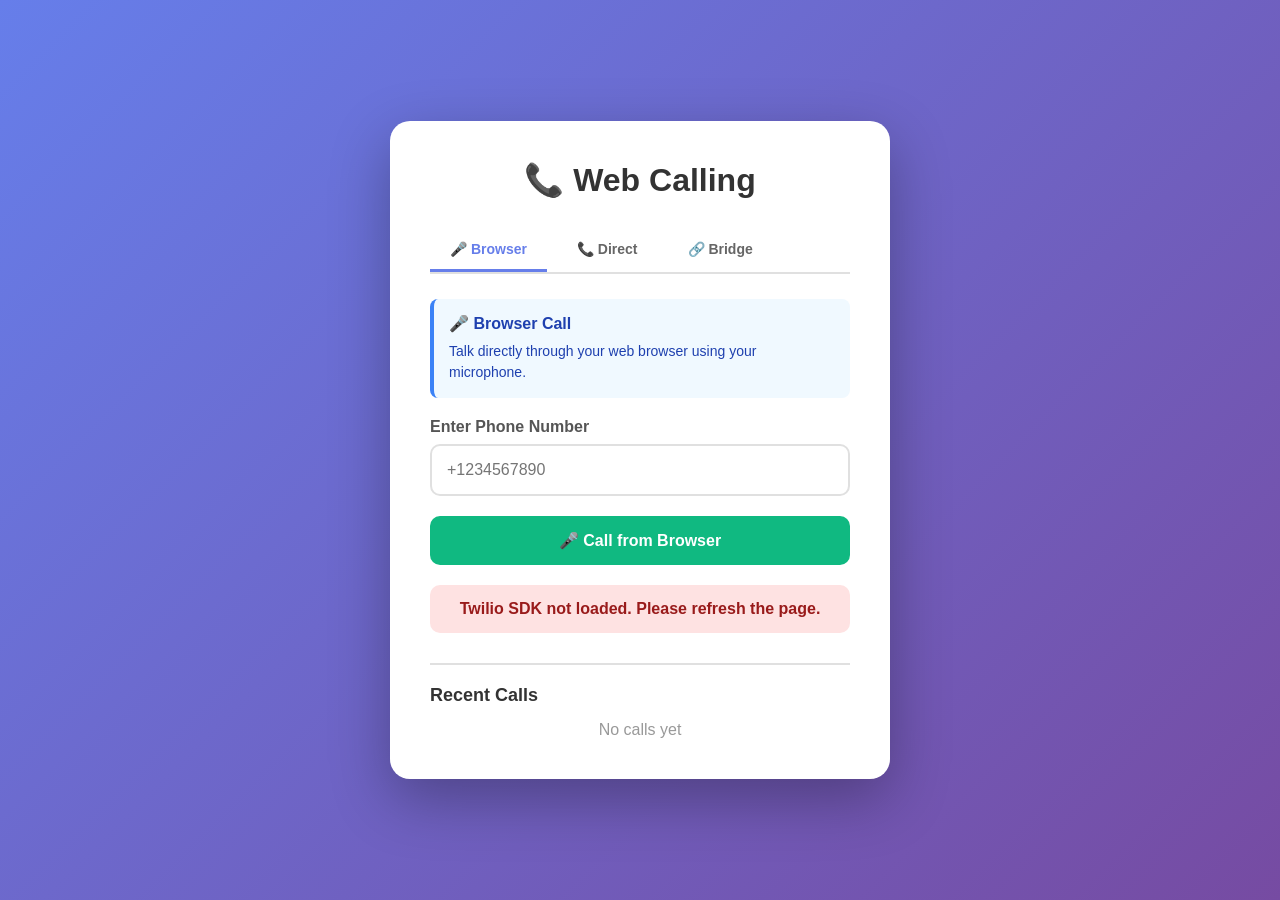
<file: templates/index.html>
<!DOCTYPE html>
<html lang="en">
<head>
    <meta charset="UTF-8">
    <meta name="viewport" content="width=device-width, initial-scale=1.0">
    <title>Web Calling Application</title>
    <!-- Twilio Voice SDK 2.16.0 (local, with cache-busting) -->
    <script type="text/javascript" src="/static/twilio-voice.min.js?cache_bust=202511120320" onerror="console.error('Failed to fetch local Twilio SDK:', event); loadTwilioFallback();"></script>
    <script>
        // Fallback to Twilio 1.x CDN if local fails
        function loadTwilioFallback() {
            console.log('Local Twilio SDK failed, trying CDN fallback...');
            const script = document.createElement('script');
            script.type = 'text/javascript';
            script.src = 'https://media.twiliocdn.com/sdk/js/client/releases/1.13.0/twilio.min.js';
            script.onload = () => console.log('Twilio 1.13.0 CDN loaded successfully');
            script.onerror = () => console.error('Twilio 1.13.0 CDN failed to load');
            document.head.appendChild(script);
        }

        try {
            console.log('Checking Twilio SDK load...');
            if (typeof Twilio === 'undefined' || typeof Twilio.Voice === 'undefined' || typeof Twilio.Voice.Device === 'undefined') {
                console.error('Twilio Voice SDK 2.16.0 not defined after load');
            } else {
                console.log('Twilio Voice SDK 2.16.0 loaded successfully:', Twilio);
                console.log('Twilio.Voice:', Twilio.Voice);
                console.log('Twilio.Voice.Device:', Twilio.Voice.Device);
            }
        } catch (e) {
            console.error('Twilio SDK execution error:', e);
        }

        // Log fetch details
        fetch('/static/twilio-voice.min.js?cache_bust=202511120320')
            .then(response => {
                console.log('Twilio SDK fetch headers:', {
                    status: response.status,
                    contentType: response.headers.get('Content-Type'),
                    csp: response.headers.get('Content-Security-Policy')
                });
                return response.text();
            })
            .then(text => {
                console.log('Twilio SDK first 100 chars:', text.substring(0, 100));
            })
            .catch(err => console.error('Twilio SDK fetch failed:', err));
    </script>

    <style>
        * {
            margin: 0;
            padding: 0;
            box-sizing: border-box;
        }

        body {
            font-family: 'Segoe UI', Tahoma, Geneva, Verdana, sans-serif;
            background: linear-gradient(135deg, #667eea 0%, #764ba2 100%);
            min-height: 100vh;
            display: flex;
            justify-content: center;
            align-items: center;
            padding: 20px;
        }

        .container {
            background: white;
            border-radius: 20px;
            padding: 40px;
            box-shadow: 0 20px 60px rgba(0,0,0,0.3);
            max-width: 500px;
            width: 100%;
        }

        h1 {
            color: #333;
            margin-bottom: 30px;
            text-align: center;
        }

        .tabs {
            display: flex;
            gap: 10px;
            margin-bottom: 25px;
            border-bottom: 2px solid #e0e0e0;
        }

        .tab {
            padding: 12px 20px;
            background: none;
            border: none;
            font-size: 14px;
            font-weight: 600;
            color: #666;
            cursor: pointer;
            transition: all 0.3s;
            border-bottom: 3px solid transparent;
        }

        .tab.active {
            color: #667eea;
            border-bottom-color: #667eea;
        }

        .tab-content {
            display: none;
        }

        .tab-content.active {
            display: block;
        }

        .info-box {
            background: #f0f9ff;
            border-left: 4px solid #3b82f6;
            padding: 15px;
            border-radius: 8px;
            margin-bottom: 20px;
        }

        .info-box strong {
            color: #1e40af;
            display: block;
            margin-bottom: 8px;
            font-size: 16px;
        }

        .info-box p {
            color: #1e40af;
            font-size: 14px;
            line-height: 1.5;
            margin: 0;
        }

        .phone-input-group {
            margin-bottom: 20px;
        }

        label {
            display: block;
            margin-bottom: 8px;
            color: #555;
            font-weight: 600;
        }

        input[type="tel"] {
            width: 100%;
            padding: 15px;
            border: 2px solid #e0e0e0;
            border-radius: 10px;
            font-size: 16px;
            transition: border-color 0.3s;
        }

        input[type="tel"]:focus {
            outline: none;
            border-color: #667eea;
        }

        .button-group {
            display: flex;
            gap: 10px;
            margin-top: 20px;
        }

        button:not(.tab) {
            flex: 1;
            padding: 15px;
            border: none;
            border-radius: 10px;
            font-size: 16px;
            font-weight: 600;
            cursor: pointer;
            transition: all 0.3s;
        }

        .call-btn {
            background: #10b981;
            color: white;
        }

        .call-btn:hover:not(:disabled) {
            background: #059669;
            transform: translateY(-2px);
            box-shadow: 0 5px 15px rgba(16, 185, 129, 0.4);
        }

        .hangup-btn {
            background: #ef4444;
            color: white;
            display: none;
        }

        .hangup-btn:hover:not(:disabled) {
            background: #dc2626;
            transform: translateY(-2px);
            box-shadow: 0 5px 15px rgba(239, 68, 68, 0.4);
        }

        button:disabled {
            opacity: 0.5;
            cursor: not-allowed;
        }

        .status {
            margin-top: 20px;
            padding: 15px;
            border-radius: 10px;
            text-align: center;
            font-weight: 600;
            display: none;
        }

        .status.success {
            background: #d1fae5;
            color: #065f46;
        }

        .status.error {
            background: #fee2e2;
            color: #991b1b;
        }

        .status.info {
            background: #dbeafe;
            color: #1e40af;
        }

        .audio-status {
            margin-top: 15px;
            padding: 12px;
            background: #f3f4f6;
            border-radius: 8px;
            text-align: center;
            font-size: 14px;
            display: none;
        }

        .audio-status.active {
            display: block;
            background: #dcfce7;
            color: #166534;
        }

        .call-history {
            margin-top: 30px;
            padding-top: 20px;
            border-top: 2px solid #e0e0e0;
        }

        .call-history h2 {
            font-size: 18px;
            color: #333;
            margin-bottom: 15px;
        }

        .call-item {
            background: #f9fafb;
            padding: 12px;
            border-radius: 8px;
            margin-bottom: 8px;
            display: flex;
            justify-content: space-between;
            align-items: center;
        }

        .call-number {
            font-weight: 600;
            color: #667eea;
        }

        .call-time {
            font-size: 12px;
            color: #666;
        }

        .call-badge {
            background: #667eea;
            color: white;
            padding: 4px 8px;
            border-radius: 4px;
            font-size: 11px;
            font-weight: 600;
            margin-left: 8px;
        }
    </style>
</head>
<body>
    <div class="container">
        <h1>📞 Web Calling</h1>
        
        <div class="tabs">
            <button class="tab active" data-tab="browser">🎤 Browser</button>
            <button class="tab" data-tab="direct">📞 Direct</button>
            <button class="tab" data-tab="bridge">🔗 Bridge</button>
        </div>

        <!-- Browser Calling Tab -->
        <div class="tab-content active" id="browser-tab">
            <div class="info-box">
                <strong>🎤 Browser Call</strong>
                <p>Talk directly through your web browser using your microphone.</p>
            </div>
            
            <div class="phone-input-group">
                <label for="browserPhoneNumber">Enter Phone Number</label>
                <input 
                    type="tel" 
                    id="browserPhoneNumber" 
                    placeholder="+1234567890"
                >
            </div>

            <div class="button-group">
                <button class="call-btn" id="browserCallBtn">
                    🎤 Call from Browser
                </button>
                <button class="hangup-btn" id="browserHangupBtn">
                    📵 Hang Up
                </button>
            </div>

            <div class="audio-status" id="audioStatus">
                🎤 Microphone Active - Speaking...
            </div>
        </div>

        <!-- Direct Call Tab -->
        <div class="tab-content" id="direct-tab">
            <div class="info-box">
                <strong>📞 Direct Call</strong>
                <p>Call a phone with automated message. No conversation needed.</p>
            </div>
            
            <div class="phone-input-group">
                <label for="directPhoneNumber">Target Phone Number</label>
                <input 
                    type="tel" 
                    id="directPhoneNumber" 
                    placeholder="+1234567890"
                >
            </div>

            <div class="button-group">
                <button class="call-btn" id="directCallBtn">
                    📞 Make Direct Call
                </button>
                <button class="hangup-btn" id="directHangupBtn">
                    📵 End Call
                </button>
            </div>
        </div>

        <!-- Bridge Calling Tab -->
        <div class="tab-content" id="bridge-tab">
            <div class="info-box">
                <strong>🔗 Bridge Call</strong>
                <p>Your phone rings first, then connects to target for two-way talk.</p>
            </div>
            
            <div class="phone-input-group">
                <label for="bridgePhoneNumber">Target Phone Number</label>
                <input 
                    type="tel" 
                    id="bridgePhoneNumber" 
                    placeholder="+1234567890"
                >
            </div>

            <div class="button-group">
                <button class="call-btn" id="bridgeCallBtn">
                    📞 Make Bridge Call
                </button>
                <button class="hangup-btn" id="bridgeHangupBtn">
                    📵 Hang Up
                </button>
            </div>
        </div>

        <div class="status" id="status"></div>

        <div class="call-history">
            <h2>Recent Calls</h2>
            <div id="callHistoryList">
                <p style="text-align: center; color: #999;">No calls yet</p>
            </div>
        </div>
    </div>

    <script>
        let twilioDevice = null;
        let currentConnection = null;
        let callHistory = JSON.parse(localStorage.getItem('callHistory') || '[]');
        let currentTab = 'browser';
        let isTwilioV1 = false; // Track if using 1.x SDK

        // Tab switching
        document.querySelectorAll('.tab').forEach(tab => {
            tab.addEventListener('click', () => {
                const tabName = tab.dataset.tab;
                switchTab(tabName);
            });
        });

        function switchTab(tabName) {
            currentTab = tabName;
            document.querySelectorAll('.tab').forEach(t => t.classList.remove('active'));
            document.querySelectorAll('.tab-content').forEach(c => c.classList.remove('active'));
            
            document.querySelector(`[data-tab="${tabName}"]`).classList.add('active');
            document.getElementById(`${tabName}-tab`).classList.add('active');
            
            hideStatus();
        }

        // Initialize Twilio Device (handles 2.x and 1.x APIs)
        async function initializeTwilioDevice() {
            try {
                // Check if Twilio library is loaded
                if (isTwilioV1) {
                    if (typeof Twilio === 'undefined' || typeof Twilio.Device === 'undefined') {
                        console.error('❌ Twilio Voice SDK 1.13.0 not loaded');
                        showStatus('Twilio SDK not loaded. Please refresh the page.', 'error');
                        return false;
                    }
                } else {
                    if (typeof Twilio === 'undefined' || typeof Twilio.Voice === 'undefined' || typeof Twilio.Voice.Device === 'undefined') {
                        console.error('❌ Twilio Voice SDK 2.16.0 not loaded - check /static/twilio-voice.min.js');
                        showStatus('Twilio SDK not loaded. Please refresh the page.', 'error');
                        return false;
                    }
                }
                
                console.log(`✅ Twilio Voice SDK ${isTwilioV1 ? '1.13.0' : '2.16.0'} loaded`);
                console.log('Fetching token...');
                
                const response = await fetch('/token?identity=web_user');
                const data = await response.json();
                
                console.log('Token response:', data);
                
                if (data.error) {
                    console.error('Token error:', data.error);
                    showStatus(`Token error: ${data.error}`, 'error');
                    return false;
                }
                
                if (!data.token) {
                    console.error('No token in response');
                    showStatus('No token received from server', 'error');
                    return false;
                }
                
                console.log('Initializing Twilio Device...');
                if (isTwilioV1) {
                    twilioDevice = new Twilio.Device(data.token, {
                        codecPreferences: ['opus', 'pcmu'],
                        debug: true
                    });
                } else {
                    twilioDevice = new Twilio.Voice.Device(data.token, {
                        codecPreferences: ['opus', 'pcmu'],
                        sounds: {
                            incoming: true,
                            outgoing: true,
                            disconnect: true
                        },
                        debug: true
                    });
                }

                twilioDevice.on('ready', (device) => {
                    console.log('✅ Twilio Device Ready!', device);
                    showStatus('Browser calling ready!', 'success');
                });

                twilioDevice.on('error', (error) => {
                    console.error('❌ Twilio Device Error:', error);
                    showStatus(`Device Error: ${error.message} (Code: ${error.code || 'N/A'})`, 'error');
                });

                twilioDevice.on('connect', (conn) => {
                    console.log('✅ Call connected', conn);
                    currentConnection = conn;
                    document.getElementById('audioStatus').classList.add('active');
                    showStatus('Call connected! Speak into your microphone.', 'success');
                });

                twilioDevice.on('disconnect', (conn) => {
                    console.log('Call ended', conn);
                    resetBrowserCallUI();
                    showStatus('Call ended', 'info');
                });

                twilioDevice.on('incoming', (conn) => {
                    console.log('Incoming call:', conn);
                    showStatus('Incoming call...', 'info');
                    conn.accept();
                });

                console.log('✅ Twilio Device initialization started');
                return true;
            } catch (error) {
                console.error('❌ Failed to initialize device:', error);
                showStatus(`Initialization failed: ${error.message}`, 'error');
                return false;
            }
        }

        // Initialize on page load with retry mechanism
        document.addEventListener('DOMContentLoaded', () => {
            let retries = 3;
            async function tryInitialize() {
                const success = await initializeTwilioDevice();
                if (!success && retries > 0) {
                    retries--;
                    console.log(`Retrying initialization (${retries} attempts left)...`);
                    setTimeout(tryInitialize, 2000);
                } else if (!success) {
                    console.error('Failed to initialize Twilio Device after retries');
                }
            }
            tryInitialize();
        });

        // Browser Call Button
        document.getElementById('browserCallBtn').addEventListener('click', async () => {
            const phoneNumber = document.getElementById('browserPhoneNumber').value.trim();
            
            if (!phoneNumber) {
                showStatus('Please enter a phone number', 'error');
                return;
            }

            if (!/^[\+]?[0-9]{10,15}$/.test(phoneNumber)) {
                showStatus('Please enter a valid phone number (e.g., +1234567890)', 'error');
                return;
            }

            if (!twilioDevice) {
                showStatus('Initializing browser calling...', 'info');
                const initialized = await initializeTwilioDevice();
                if (!initialized) {
                    showStatus('Browser calling not available. Please refresh and try again.', 'error');
                    return;
                }
                await new Promise(resolve => setTimeout(resolve, 1000));
            }

            document.getElementById('browserCallBtn').disabled = true;
            showStatus('Connecting call from browser...', 'info');

            try {
                const params = { params: { To: phoneNumber } };
                console.log('Attempting to connect call to:', phoneNumber);
                currentConnection = twilioDevice.connect(params);
                
                document.getElementById('browserCallBtn').style.display = 'none';
                document.getElementById('browserHangupBtn').style.display = 'block';
                
                addToCallHistory(phoneNumber, 'Browser');
                
            } catch (error) {
                console.error('Call connection error:', error);
                showStatus(`Call failed: ${error.message}`, 'error');
                document.getElementById('browserCallBtn').disabled = false;
            }
        });

        // Browser Hangup Button
        document.getElementById('browserHangupBtn').addEventListener('click', () => {
            if (currentConnection) {
                currentConnection.disconnect();
            }
            if (twilioDevice) {
                twilioDevice.disconnectAll();
            }
            resetBrowserCallUI();
            showStatus('Call ended', 'info');
        });

        // Direct Call Button
        document.getElementById('directCallBtn').addEventListener('click', async () => {
            const phoneNumber = document.getElementById('directPhoneNumber').value.trim();
            
            if (!phoneNumber) {
                showStatus('Please enter a phone number', 'error');
                return;
            }

            if (!/^[\+]?[0-9]{10,15}$/.test(phoneNumber)) {
                showStatus('Please enter a valid phone number (e.g., +1234567890)', 'error');
                return;
            }

            document.getElementById('directCallBtn').disabled = true;
            showStatus('Initiating direct call...', 'info');

            try {
                const response = await fetch('/make-call', {
                    method: 'POST',
                    headers: { 'Content-Type': 'application/json' },
                    body: JSON.stringify({ 
                        to_number: phoneNumber,
                        mode: 'direct'
                    })
                });

                const data = await response.json();

                if (response.ok) {
                    showStatus('Direct call initiated! Target will receive automated message.', 'success');
                    document.getElementById('directCallBtn').style.display = 'none';
                    document.getElementById('directHangupBtn').style.display = 'block';
                    addToCallHistory(phoneNumber, 'Direct');
                } else {
                    showStatus(`Error: ${data.error}`, 'error');
                    document.getElementById('directCallBtn').disabled = false;
                }
            } catch (error) {
                showStatus(`Error: ${error.message}`, 'error');
                document.getElementById('directCallBtn').disabled = false;
            }
        });

        // Direct Hangup Button
        document.getElementById('directHangupBtn').addEventListener('click', () => {
            showStatus('Call ended', 'info');
            resetDirectCallUI();
        });

        // Bridge Call Button
        document.getElementById('bridgeCallBtn').addEventListener('click', async () => {
            const phoneNumber = document.getElementById('bridgePhoneNumber').value.trim();
            
            if (!phoneNumber) {
                showStatus('Please enter a phone number', 'error');
                return;
            }

            if (!/^[\+]?[0-9]{10,15}$/.test(phoneNumber)) {
                showStatus('Please enter a valid phone number (e.g., +1234567890)', 'error');
                return;
            }

            document.getElementById('bridgeCallBtn').disabled = true;
            showStatus('Initiating bridge call...', 'info');

            try {
                const response = await fetch('/make-call', {
                    method: 'POST',
                    headers: { 'Content-Type': 'application/json' },
                    body: JSON.stringify({ 
                        to_number: phoneNumber,
                        mode: 'bridge'
                    })
                });

                const data = await response.json();

                if (response.ok) {
                    showStatus('Bridge call initiated! Your phone will ring first.', 'success');
                    document.getElementById('bridgeCallBtn').style.display = 'none';
                    document.getElementById('bridgeHangupBtn').style.display = 'block';
                    addToCallHistory(phoneNumber, 'Bridge');
                } else {
                    showStatus(`Error: ${data.error}`, 'error');
                    document.getElementById('bridgeCallBtn').disabled = false;
                }
            } catch (error) {
                showStatus(`Error: ${error.message}`, 'error');
                document.getElementById('bridgeCallBtn').disabled = false;
            }
        });

        // Bridge Hangup Button
        document.getElementById('bridgeHangupBtn').addEventListener('click', () => {
            showStatus('Call ended', 'info');
            resetBridgeCallUI();
        });

        function showStatus(message, type) {
            const status = document.getElementById('status');
            status.textContent = message;
            status.className = `status ${type}`;
            status.style.display = 'block';
        }

        function hideStatus() {
            document.getElementById('status').style.display = 'none';
        }

        function resetBrowserCallUI() {
            document.getElementById('browserCallBtn').style.display = 'block';
            document.getElementById('browserCallBtn').disabled = false;
            document.getElementById('browserHangupBtn').style.display = 'none';
            document.getElementById('audioStatus').classList.remove('active');
            document.getElementById('browserPhoneNumber').value = '';
            currentConnection = null;
        }

        function resetDirectCallUI() {
            document.getElementById('directCallBtn').style.display = 'block';
            document.getElementById('directCallBtn').disabled = false;
            document.getElementById('directHangupBtn').style.display = 'none';
            document.getElementById('directPhoneNumber').value = '';
        }

        function resetBridgeCallUI() {
            document.getElementById('bridgeCallBtn').style.display = 'block';
            document.getElementById('bridgeCallBtn').disabled = false;
            document.getElementById('bridgeHangupBtn').style.display = 'none';
            document.getElementById('bridgePhoneNumber').value = '';
        }

        function addToCallHistory(number, type) {
            const call = {
                number: number,
                type: type,
                timestamp: new Date().toISOString(),
                displayTime: new Date().toLocaleString()
            };
            
            callHistory.unshift(call);
            if (callHistory.length > 5) {
                callHistory = callHistory.slice(0, 5);
            }
            
            localStorage.setItem('callHistory', JSON.stringify(callHistory));
            displayCallHistory();
        }

        function displayCallHistory() {
            const list = document.getElementById('callHistoryList');
            if (callHistory.length === 0) {
                list.innerHTML = '<p style="text-align: center; color: #999;">No calls yet</p>';
                return;
            }

            list.innerHTML = callHistory.map(call => `
                <div class="call-item">
                    <div>
                        <span class="call-number">${call.number}</span>
                        <span class="call-badge">${call.type}</span>
                    </div>
                    <span class="call-time">${call.displayTime}</span>
                </div>
            `).join('');
        }

        // Display call history on load
        displayCallHistory();
    </script>
</body>
</html>
</file>
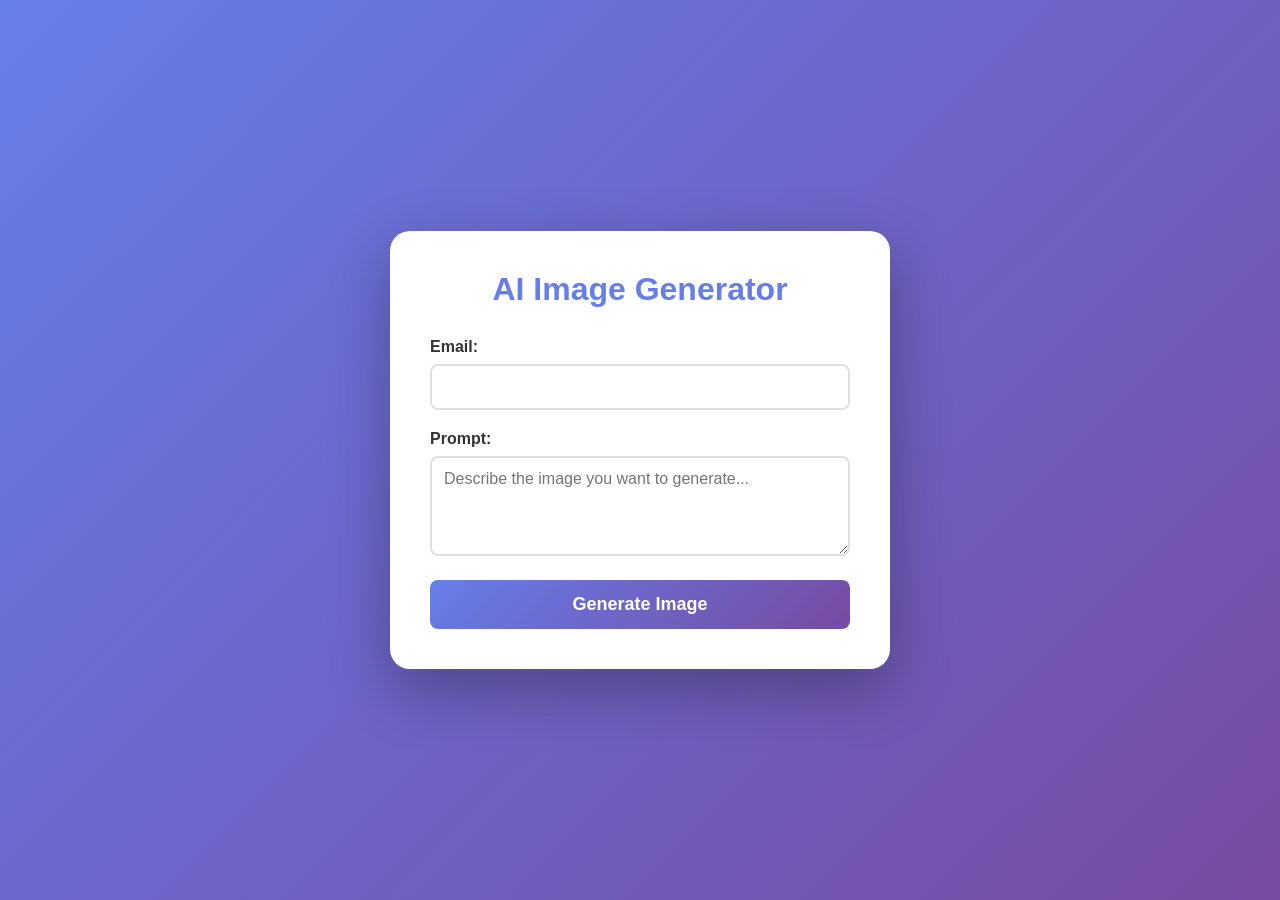
<file: monetization_prop/templates/index.html>
<!DOCTYPE html>
<html lang="en">
<head>
    <meta charset="UTF-8">
    <meta name="viewport" content="width=device-width, initial-scale=1.0">
    <title>AI Image Generator</title>
    <style>
        * {
            margin: 0;
            padding: 0;
            box-sizing: border-box;
        }
        
        body {
            font-family: 'Segoe UI', Tahoma, Geneva, Verdana, sans-serif;
            background: linear-gradient(135deg, #667eea 0%, #764ba2 100%);
            min-height: 100vh;
            display: flex;
            justify-content: center;
            align-items: center;
            padding: 20px;
        }
        
        .container {
            background: white;
            border-radius: 20px;
            box-shadow: 0 20px 60px rgba(0,0,0,0.3);
            padding: 40px;
            max-width: 500px;
            width: 100%;
        }
        
        h1 {
            color: #667eea;
            margin-bottom: 30px;
            text-align: center;
            font-size: 2em;
        }
        
        .form-group {
            margin-bottom: 20px;
        }
        
        label {
            display: block;
            margin-bottom: 8px;
            color: #333;
            font-weight: 600;
        }
        
        input[type="email"],
        textarea {
            width: 100%;
            padding: 12px;
            border: 2px solid #e0e0e0;
            border-radius: 8px;
            font-size: 16px;
            transition: border-color 0.3s;
        }
        
        input[type="email"]:focus,
        textarea:focus {
            outline: none;
            border-color: #667eea;
        }
        
        textarea {
            resize: vertical;
            font-family: inherit;
        }
        
        button {
            width: 100%;
            padding: 14px;
            background: linear-gradient(135deg, #667eea 0%, #764ba2 100%);
            color: white;
            border: none;
            border-radius: 8px;
            font-size: 18px;
            font-weight: 600;
            cursor: pointer;
            transition: transform 0.2s, box-shadow 0.2s;
        }
        
        button:hover {
            transform: translateY(-2px);
            box-shadow: 0 10px 20px rgba(102, 126, 234, 0.4);
        }
        
        button:active {
            transform: translateY(0);
        }
    </style>
</head>
<body>
    <div class="container">
        <h1>AI Image Generator</h1>
        <form method="POST" action="/upload">
            <div class="form-group">
                <label for="email">Email:</label>
                <input type="email" name="email" id="email" required>
            </div>
            <div class="form-group">
                <label for="prompt">Prompt:</label>
                <textarea name="prompt" id="prompt" rows="4" required placeholder="Describe the image you want to generate..."></textarea>
            </div>
            <button type="submit">Generate Image</button>
        </form>
    </div>
</body>
</html>
</file>
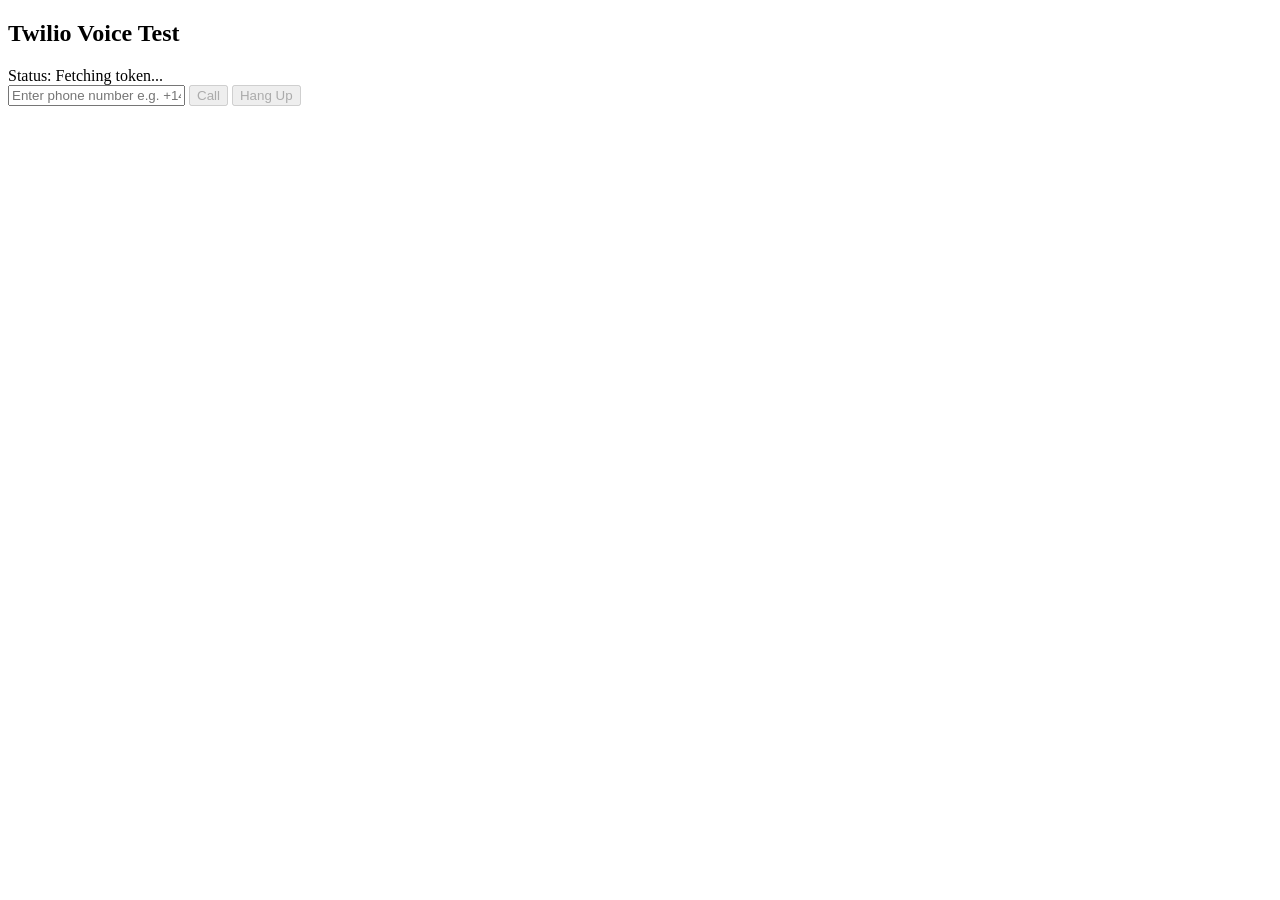
<file: protyping_api_web_call/twilio_app/index.html>
<!DOCTYPE html>
<html>
<head>
  <title>Twilio Voice Test</title>
</head>
<body>
  <h2>Twilio Voice Test</h2>
  <div id="status">Status: Fetching token...</div>

  <input type="text" id="phoneNumber" placeholder="Enter phone number e.g. +14155552671">
  <button id="callButton" disabled>Call</button>
  <button id="hangupButton" disabled>Hang Up</button>

  <!-- Latest Twilio JS SDK -->
  <script src="https://media.twiliocdn.com/sdk/js/voice/latest/twilio-voice.min.js"></script>

  <script>
    let device;
    let connection;

    async function initDevice() {
  console.log("Fetching token...");
  const response = await fetch("https://journalary-pamela-soundlessly.ngrok-free.dev/token?identity=webUser");
  const data = await response.json();
  console.log("Token fetched:", data);

  device = new Twilio.Device(data.token, { debug: true });

  device.on("ready", () => console.log("✅ Device Ready"));
  device.on("error", err => console.error("❌ Device Error:", err));
  device.on("connect", () => console.log("📞 Call connected"));
  device.on("disconnect", () => console.log("☎️ Call ended"));
  device.on("incoming", () => console.log("📲 Incoming call"));
}
initDevice();
  </script>
</body>
</html>
</file>
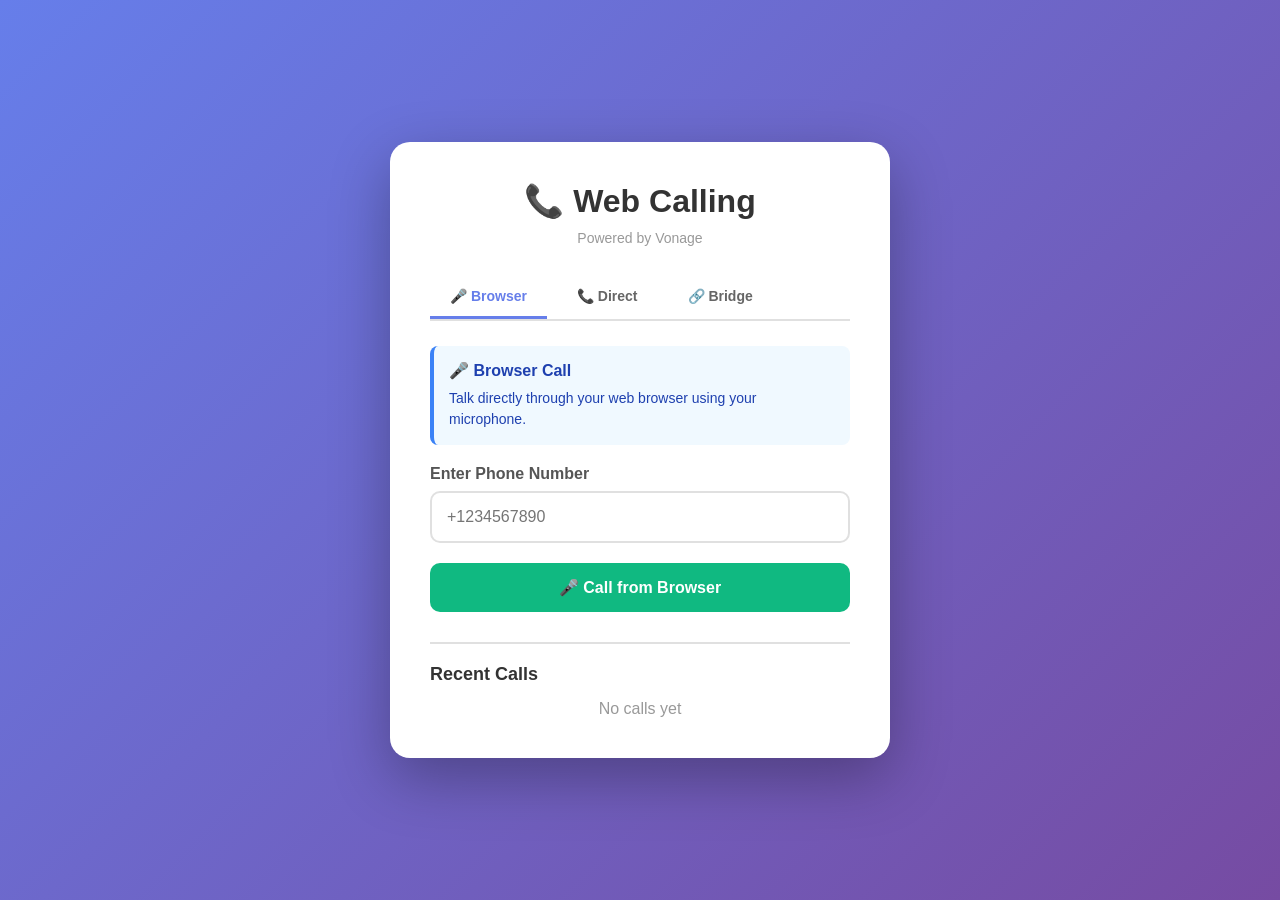
<file: protyping_api_web_call/vonage_api/templates/index.html>
<!DOCTYPE html>
<html lang="en">
<head>
    <meta charset="UTF-8">
    <meta name="viewport" content="width=device-width, initial-scale=1.0">
    <title>Vonage Web Calling</title>
    <style>
        * {
            margin: 0;
            padding: 0;
            box-sizing: border-box;
        }

        body {
            font-family: 'Segoe UI', Tahoma, Geneva, Verdana, sans-serif;
            background: linear-gradient(135deg, #667eea 0%, #764ba2 100%);
            min-height: 100vh;
            display: flex;
            justify-content: center;
            align-items: center;
            padding: 20px;
        }

        .container {
            background: white;
            border-radius: 20px;
            padding: 40px;
            box-shadow: 0 20px 60px rgba(0,0,0,0.3);
            max-width: 500px;
            width: 100%;
        }

        h1 {
            color: #333;
            margin-bottom: 10px;
            text-align: center;
        }

        .powered-by {
            text-align: center;
            color: #999;
            font-size: 14px;
            margin-bottom: 30px;
        }

        .tabs {
            display: flex;
            gap: 10px;
            margin-bottom: 25px;
            border-bottom: 2px solid #e0e0e0;
        }

        .tab {
            padding: 12px 20px;
            background: none;
            border: none;
            font-size: 14px;
            font-weight: 600;
            color: #666;
            cursor: pointer;
            transition: all 0.3s;
            border-bottom: 3px solid transparent;
        }

        .tab.active {
            color: #667eea;
            border-bottom-color: #667eea;
        }

        .tab-content {
            display: none;
        }

        .tab-content.active {
            display: block;
        }

        .info-box {
            background: #f0f9ff;
            border-left: 4px solid #3b82f6;
            padding: 15px;
            border-radius: 8px;
            margin-bottom: 20px;
        }

        .info-box strong {
            color: #1e40af;
            display: block;
            margin-bottom: 8px;
            font-size: 16px;
        }

        .info-box p {
            color: #1e40af;
            font-size: 14px;
            line-height: 1.5;
            margin: 0;
        }

        .phone-input-group {
            margin-bottom: 20px;
        }

        label {
            display: block;
            margin-bottom: 8px;
            color: #555;
            font-weight: 600;
        }

        input[type="tel"] {
            width: 100%;
            padding: 15px;
            border: 2px solid #e0e0e0;
            border-radius: 10px;
            font-size: 16px;
            transition: border-color 0.3s;
        }

        input[type="tel"]:focus {
            outline: none;
            border-color: #667eea;
        }

        .button-group {
            display: flex;
            gap: 10px;
            margin-top: 20px;
        }

        button:not(.tab) {
            flex: 1;
            padding: 15px;
            border: none;
            border-radius: 10px;
            font-size: 16px;
            font-weight: 600;
            cursor: pointer;
            transition: all 0.3s;
        }

        .call-btn {
            background: #10b981;
            color: white;
        }

        .call-btn:hover:not(:disabled) {
            background: #059669;
            transform: translateY(-2px);
            box-shadow: 0 5px 15px rgba(16, 185, 129, 0.4);
        }

        .hangup-btn {
            background: #ef4444;
            color: white;
            display: none;
        }

        .hangup-btn:hover:not(:disabled) {
            background: #dc2626;
            transform: translateY(-2px);
            box-shadow: 0 5px 15px rgba(239, 68, 68, 0.4);
        }

        button:disabled {
            opacity: 0.5;
            cursor: not-allowed;
        }

        .status {
            margin-top: 20px;
            padding: 15px;
            border-radius: 10px;
            text-align: center;
            font-weight: 600;
            display: none;
        }

        .status.success {
            background: #d1fae5;
            color: #065f46;
        }

        .status.error {
            background: #fee2e2;
            color: #991b1b;
        }

        .status.info {
            background: #dbeafe;
            color: #1e40af;
        }

        .call-history {
            margin-top: 30px;
            padding-top: 20px;
            border-top: 2px solid #e0e0e0;
        }

        .call-history h2 {
            font-size: 18px;
            color: #333;
            margin-bottom: 15px;
        }

        .call-item {
            background: #f9fafb;
            padding: 12px;
            border-radius: 8px;
            margin-bottom: 8px;
            display: flex;
            justify-content: space-between;
            align-items: center;
        }

        .call-number {
            font-weight: 600;
            color: #667eea;
        }

        .call-time {
            font-size: 12px;
            color: #666;
        }

        .call-badge {
            background: #667eea;
            color: white;
            padding: 4px 8px;
            border-radius: 4px;
            font-size: 11px;
            font-weight: 600;
            margin-left: 8px;
        }
    </style>
</head>
<body>
    <div class="container">
        <h1>📞 Web Calling</h1>
        <div class="powered-by">Powered by Vonage</div>
        
        <div class="tabs">
            <button class="tab active" data-tab="browser">🎤 Browser</button>
            <button class="tab" data-tab="direct">📞 Direct</button>
            <button class="tab" data-tab="bridge">🔗 Bridge</button>
        </div>

        <!-- Browser Calling Tab -->
        <div class="tab-content active" id="browser-tab">
            <div class="info-box">
                <strong>🎤 Browser Call</strong>
                <p>Talk directly through your web browser using your microphone.</p>
            </div>
            
            <div class="phone-input-group">
                <label for="browserPhoneNumber">Enter Phone Number</label>
                <input 
                    type="tel" 
                    id="browserPhoneNumber" 
                    placeholder="+1234567890"
                >
            </div>

            <div class="button-group">
                <button class="call-btn" id="browserCallBtn">
                    🎤 Call from Browser
                </button>
                <button class="hangup-btn" id="browserHangupBtn">
                    📵 Hang Up
                </button>
            </div>
        </div>

        <!-- Direct Call Tab -->
        <div class="tab-content" id="direct-tab">
            <div class="info-box">
                <strong>📞 Direct Call</strong>
                <p>Call a phone with automated message. No conversation needed.</p>
            </div>
            
            <div class="phone-input-group">
                <label for="directPhoneNumber">Target Phone Number</label>
                <input 
                    type="tel" 
                    id="directPhoneNumber" 
                    placeholder="+1234567890"
                >
            </div>

            <div class="button-group">
                <button class="call-btn" id="directCallBtn">
                    📞 Make Direct Call
                </button>
                <button class="hangup-btn" id="directHangupBtn">
                    📵 End Call
                </button>
            </div>
        </div>

        <!-- Bridge Calling Tab -->
        <div class="tab-content" id="bridge-tab">
            <div class="info-box">
                <strong>🔗 Bridge Call</strong>
                <p>Your phone rings first, then connects to target for two-way talk.</p>
            </div>
            
            <div class="phone-input-group">
                <label for="bridgePhoneNumber">Target Phone Number</label>
                <input 
                    type="tel" 
                    id="bridgePhoneNumber" 
                    placeholder="+1234567890"
                >
            </div>

            <div class="button-group">
                <button class="call-btn" id="bridgeCallBtn">
                    📞 Make Bridge Call
                </button>
                <button class="hangup-btn" id="bridgeHangupBtn">
                    📵 Hang Up
                </button>
            </div>
        </div>

        <div class="status" id="status"></div>

        <div class="call-history">
            <h2>Recent Calls</h2>
            <div id="callHistoryList">
                <p style="text-align: center; color: #999;">No calls yet</p>
            </div>
        </div>
    </div>

    <script>
        let callHistory = JSON.parse(localStorage.getItem('callHistory') || '[]');

        // Tab switching
        document.querySelectorAll('.tab').forEach(tab => {
            tab.addEventListener('click', () => {
                const tabName = tab.dataset.tab;
                document.querySelectorAll('.tab').forEach(t => t.classList.remove('active'));
                document.querySelectorAll('.tab-content').forEach(c => c.classList.remove('active'));
                
                tab.classList.add('active');
                document.getElementById(`${tabName}-tab`).classList.add('active');
                hideStatus();
            });
        });

        // Direct Call
        document.getElementById('directCallBtn').addEventListener('click', async () => {
            const phoneNumber = document.getElementById('directPhoneNumber').value.trim();
            
            if (!phoneNumber) {
                showStatus('Please enter a phone number', 'error');
                return;
            }

            if (!/^[\+]?[0-9]{10,15}$/.test(phoneNumber)) {
                showStatus('Please enter a valid phone number (e.g., +1234567890)', 'error');
                return;
            }

            document.getElementById('directCallBtn').disabled = true;
            showStatus('Initiating direct call...', 'info');

            try {
                const response = await fetch('/make-call', {
                    method: 'POST',
                    headers: { 'Content-Type': 'application/json' },
                    body: JSON.stringify({ 
                        to_number: phoneNumber,
                        mode: 'direct'
                    })
                });

                const data = await response.json();

                if (response.ok) {
                    showStatus('Direct call initiated! Target will receive automated message.', 'success');
                    document.getElementById('directCallBtn').style.display = 'none';
                    document.getElementById('directHangupBtn').style.display = 'block';
                    addToCallHistory(phoneNumber, 'Direct');
                } else {
                    showStatus(`Error: ${data.error}`, 'error');
                    document.getElementById('directCallBtn').disabled = false;
                }
            } catch (error) {
                showStatus(`Error: ${error.message}`, 'error');
                document.getElementById('directCallBtn').disabled = false;
            }
        });

        document.getElementById('directHangupBtn').addEventListener('click', () => {
            showStatus('Call ended', 'info');
            resetDirectCallUI();
        });

        // Bridge Call
        document.getElementById('bridgeCallBtn').addEventListener('click', async () => {
            const phoneNumber = document.getElementById('bridgePhoneNumber').value.trim();
            
            if (!phoneNumber) {
                showStatus('Please enter a phone number', 'error');
                return;
            }

            if (!/^[\+]?[0-9]{10,15}$/.test(phoneNumber)) {
                showStatus('Please enter a valid phone number (e.g., +1234567890)', 'error');
                return;
            }

            document.getElementById('bridgeCallBtn').disabled = true;
            showStatus('Initiating bridge call...', 'info');

            try {
                const response = await fetch('/make-call', {
                    method: 'POST',
                    headers: { 'Content-Type': 'application/json' },
                    body: JSON.stringify({ 
                        to_number: phoneNumber,
                        mode: 'bridge'
                    })
                });

                const data = await response.json();

                if (response.ok) {
                    showStatus('Bridge call initiated! Your phone will ring first.', 'success');
                    document.getElementById('bridgeCallBtn').style.display = 'none';
                    document.getElementById('bridgeHangupBtn').style.display = 'block';
                    addToCallHistory(phoneNumber, 'Bridge');
                } else {
                    showStatus(`Error: ${data.error || data.message}`, 'error');
                    document.getElementById('bridgeCallBtn').disabled = false;
                }
            } catch (error) {
                showStatus(`Error: ${error.message}`, 'error');
                document.getElementById('bridgeCallBtn').disabled = false;
            }
        });

        document.getElementById('bridgeHangupBtn').addEventListener('click', () => {
            showStatus('Call ended', 'info');
            resetBridgeCallUI();
        });

        // Browser Call (Simplified - full implementation needs Vonage Client SDK)
        document.getElementById('browserCallBtn').addEventListener('click', () => {
            showStatus('Browser calling requires additional Vonage Client SDK setup. Use Direct or Bridge Call for now.', 'info');
        });

        function showStatus(message, type) {
            const status = document.getElementById('status');
            status.textContent = message;
            status.className = `status ${type}`;
            status.style.display = 'block';
        }

        function hideStatus() {
            document.getElementById('status').style.display = 'none';
        }

        function resetDirectCallUI() {
            document.getElementById('directCallBtn').style.display = 'block';
            document.getElementById('directCallBtn').disabled = false;
            document.getElementById('directHangupBtn').style.display = 'none';
            document.getElementById('directPhoneNumber').value = '';
        }

        function resetBridgeCallUI() {
            document.getElementById('bridgeCallBtn').style.display = 'block';
            document.getElementById('bridgeCallBtn').disabled = false;
            document.getElementById('bridgeHangupBtn').style.display = 'none';
            document.getElementById('bridgePhoneNumber').value = '';
        }

        function addToCallHistory(number, type) {
            const call = {
                number: number,
                type: type,
                timestamp: new Date().toISOString(),
                displayTime: new Date().toLocaleString()
            };
            
            callHistory.unshift(call);
            if (callHistory.length > 5) {
                callHistory = callHistory.slice(0, 5);
            }
            
            localStorage.setItem('callHistory', JSON.stringify(callHistory));
            displayCallHistory();
        }

        function displayCallHistory() {
            const list = document.getElementById('callHistoryList');
            if (callHistory.length === 0) {
                list.innerHTML = '<p style="text-align: center; color: #999;">No calls yet</p>';
                return;
            }

            list.innerHTML = callHistory.map(call => `
                <div class="call-item">
                    <div>
                        <span class="call-number">${call.number}</span>
                        <span class="call-badge">${call.type}</span>
                    </div>
                    <span class="call-time">${call.displayTime}</span>
                </div>
            `).join('');
        }

        displayCallHistory();
    </script>
</body>
</html>
</file>
